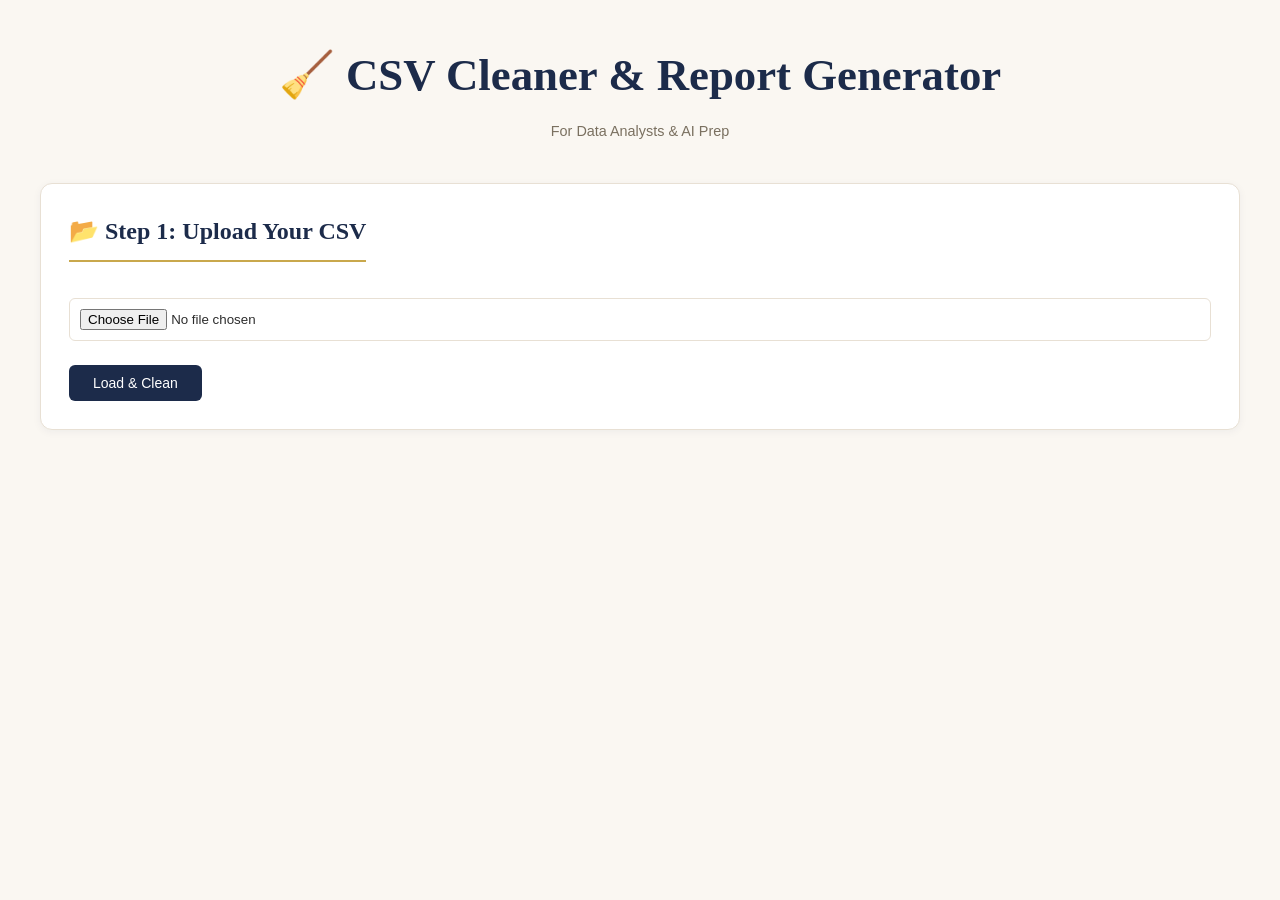
<file: csv-cleaner/index.html>
<!DOCTYPE html>
<html>
<head>
    <title>CSV Cleaner & Report Generator | Data Prep Tool</title>
    <link rel="stylesheet" href="style.css">
</head>
<body>
    <div class="container">
        <h1>🧹 CSV Cleaner & Report Generator</h1>
        <p class="subtitle">For Data Analysts & AI Prep</p>
        
        <!-- Upload Section -->
        <div class="upload-card">
            <h2>📂 Step 1: Upload Your CSV</h2>
            <input type="file" id="csvFile" accept=".csv">
            <button onclick="loadCSV()">Load & Clean</button>
        </div>
        
        <!-- Cleaning Options -->
        <div class="options-card" id="optionsCard" style="display:none;">
            <h2>⚙️ Step 2: Cleaning Options</h2>
            <label><input type="checkbox" id="removeEmptyRows" checked> Remove empty rows</label>
            <label><input type="checkbox" id="trimSpaces" checked> Remove extra spaces</label>
            <label><input type="checkbox" id="fixDates" checked> Try to fix date formats</label>
            <label><input type="checkbox" id="removeDuplicates" checked> Remove duplicate rows</label>
            <button onclick="cleanData()">Apply Cleaning</button>
        </div>
        
        <!-- Report -->
        <div class="report-card" id="reportCard" style="display:none;">
            <h2>📊 Step 3: Data Quality Report</h2>
            <div id="reportContent"></div>
            <button onclick="downloadCleanedCSV()" class="download-btn">⬇️ Download Cleaned CSV</button>
            <button onclick="downloadReport()" class="report-btn">📄 Download Report (TXT)</button>
        </div>
        
        <!-- Preview -->
        <div class="preview-card" id="previewCard" style="display:none;">
            <h2>👁️ Preview (First 10 rows)</h2>
            <div id="preview"></div>
        </div>
    </div>
    
    <script src="script.js"></script>
</body>
</html>
</file>
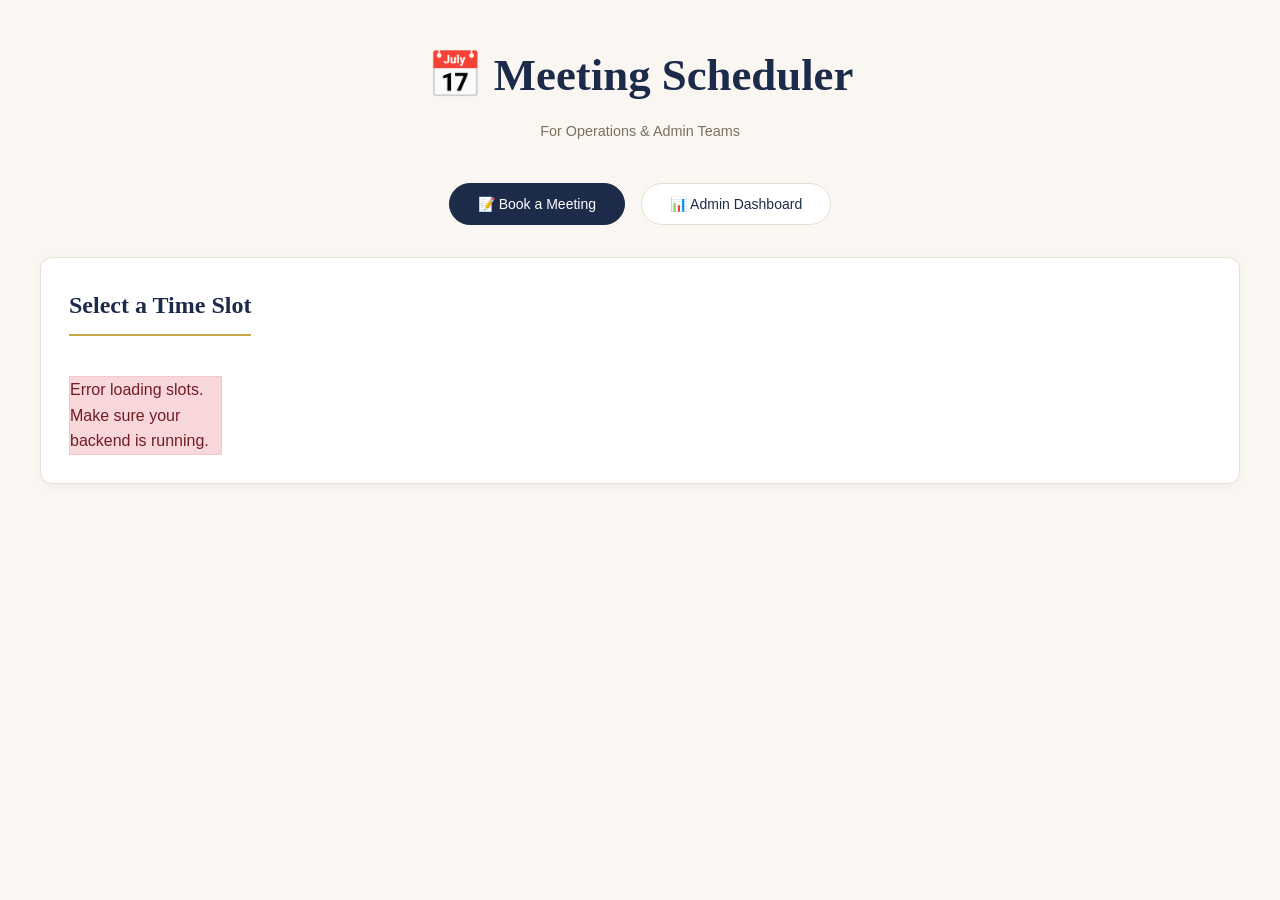
<file: meeting-scheduler/index.html>
<!DOCTYPE html>
<html>
<head>
    <title>Meeting Scheduler | Admin Dashboard</title>
    <style>
        :root {
          --navy: #1C2B4A;
          --gold: #C9A84C;
          --terracotta: #C4673A;
          --cream: #FAF7F2;
          --charcoal: #2D2D2D;
          --muted: #7A7060;
          --soft-border: #E8E0D4;
          --success: #27ae60;
        }

        * {
          margin: 0;
          padding: 0;
          box-sizing: border-box;
        }

        body {
          font-family: 'DM Sans', -apple-system, BlinkMacSystemFont, 'Segoe UI', sans-serif;
          background: var(--cream);
          color: var(--charcoal);
          line-height: 1.6;
          padding: 40px 20px;
        }

        .container {
          max-width: 1200px;
          margin: 0 auto;
        }

        h1 {
          font-family: 'Cormorant Garamond', Georgia, serif;
          font-size: 2.8rem;
          font-weight: 600;
          color: var(--navy);
          text-align: center;
          margin-bottom: 8px;
        }

        .subtitle {
          text-align: center;
          color: var(--muted);
          font-size: 0.9rem;
          margin-bottom: 40px;
          font-weight: 300;
        }

        /* Tabs */
        .tabs {
          display: flex;
          justify-content: center;
          gap: 16px;
          margin-bottom: 32px;
        }

        .tab-btn {
          background: white;
          border: 1px solid var(--soft-border);
          padding: 12px 28px;
          border-radius: 30px;
          font-family: 'DM Sans', sans-serif;
          font-size: 14px;
          font-weight: 500;
          cursor: pointer;
          transition: all 0.2s;
          color: var(--navy);
        }

        .tab-btn.active {
          background: var(--navy);
          color: white;
          border-color: var(--navy);
        }

        .tab-btn:hover:not(.active) {
          background: var(--gold);
          color: var(--navy);
          border-color: var(--gold);
        }

        /* Cards */
        .card {
          background: white;
          border-radius: 12px;
          border: 1px solid var(--soft-border);
          padding: 28px;
          margin-bottom: 24px;
          box-shadow: 0 2px 8px rgba(28,43,74,0.05);
        }

        .card h2 {
          font-family: 'Cormorant Garamond', serif;
          font-size: 1.5rem;
          font-weight: 600;
          color: var(--navy);
          margin-bottom: 20px;
          padding-bottom: 10px;
          border-bottom: 2px solid var(--gold);
          display: inline-block;
        }

        /* Stats grid */
        .stats-grid {
          display: grid;
          grid-template-columns: repeat(auto-fit, minmax(200px, 1fr));
          gap: 20px;
          margin-bottom: 30px;
        }

        .stat-card {
          background: var(--navy);
          padding: 24px;
          border-radius: 10px;
          text-align: center;
        }

        .stat-card h3 {
          font-size: 0.75rem;
          font-weight: 500;
          color: rgba(255,255,255,0.7);
          text-transform: uppercase;
          letter-spacing: 1.5px;
          margin-bottom: 12px;
        }

        .stat-number {
          font-family: 'Cormorant Garamond', serif;
          font-size: 2rem;
          font-weight: 600;
          color: var(--gold);
        }

        /* Slots grid */
        .slots-grid {
          display: grid;
          grid-template-columns: repeat(auto-fill, minmax(140px, 1fr));
          gap: 12px;
          margin-top: 20px;
        }

        .slot {
          background: var(--cream);
          padding: 12px;
          text-align: center;
          border-radius: 8px;
          cursor: pointer;
          transition: all 0.2s;
          border: 1px solid var(--soft-border);
          font-size: 14px;
        }

        .slot:hover {
          background: var(--gold);
          color: var(--navy);
          transform: translateY(-2px);
          border-color: var(--gold);
        }

        /* Forms */
        .form-group {
          margin-bottom: 20px;
        }

        label {
          display: block;
          margin-bottom: 6px;
          font-weight: 500;
          color: var(--navy);
          font-size: 14px;
        }

        input, select {
          width: 100%;
          padding: 12px;
          border: 1px solid var(--soft-border);
          border-radius: 6px;
          font-family: 'DM Sans', sans-serif;
          font-size: 14px;
        }

        input:focus {
          outline: none;
          border-color: var(--gold);
          box-shadow: 0 0 0 2px rgba(201,168,76,0.2);
        }

        button {
          background: var(--navy);
          color: white;
          border: none;
          padding: 10px 24px;
          border-radius: 6px;
          font-family: 'DM Sans', sans-serif;
          font-size: 14px;
          font-weight: 500;
          cursor: pointer;
          transition: all 0.2s;
        }

        button:hover {
          background: var(--terracotta);
          transform: translateY(-1px);
        }

        /* Table */
        table {
          width: 100%;
          border-collapse: collapse;
        }

        th, td {
          padding: 12px;
          text-align: left;
          border-bottom: 1px solid var(--soft-border);
        }

        th {
          background: var(--cream);
          font-weight: 600;
          color: var(--navy);
          font-size: 0.8rem;
          text-transform: uppercase;
          letter-spacing: 0.5px;
        }

        .cancel-btn {
          background: var(--terracotta);
          padding: 5px 12px;
          font-size: 12px;
        }

        /* Messages */
        .message {
          padding: 12px;
          border-radius: 8px;
          margin: 16px 0;
        }

        .success {
          background: #d4edda;
          color: #155724;
          border: 1px solid #c3e6cb;
        }

        .error {
          background: #f8d7da;
          color: #721c24;
          border: 1px solid #f5c6cb;
        }

        .hidden {
          display: none;
        }

        @media (max-width: 700px) {
          h1 { font-size: 2rem; }
          .tabs { flex-direction: column; align-items: center; }
          .tab-btn { width: 200px; }
          .slots-grid { grid-template-columns: 1fr; }
        }
    </style>
</head>
<body>
    <div class="container">
        <h1>📅 Meeting Scheduler</h1>
        <p class="subtitle">For Operations & Admin Teams</p>
        
        <div class="tabs">
            <button class="tab-btn active" onclick="showTab('book')">📝 Book a Meeting</button>
            <button class="tab-btn" onclick="showTab('dashboard')">📊 Admin Dashboard</button>
        </div>
        
        <!-- Book Meeting Tab -->
        <div id="bookTab">
            <div class="card">
                <h2>Select a Time Slot</h2>
                <div id="slotsContainer" class="slots-grid">Loading available slots...</div>
            </div>
            
            <div id="bookingForm" class="card hidden">
                <h2>Your Information</h2>
                <form id="bookForm">
                    <div class="form-group">
                        <label>Full Name</label>
                        <input type="text" id="guestName" required>
                    </div>
                    <div class="form-group">
                        <label>Email Address</label>
                        <input type="email" id="guestEmail" required>
                    </div>
                    <div class="form-group">
                        <label>Selected Time</label>
                        <input type="text" id="selectedSlot" readonly>
                    </div>
                    <button type="submit">Confirm Booking</button>
                    <button type="button" onclick="closeBookingForm()">Cancel</button>
                </form>
            </div>
            
            <div id="messageArea"></div>
        </div>
        
        <!-- Admin Dashboard Tab -->
        <div id="dashboardTab" class="hidden">
            <div class="stats-grid">
                <div class="stat-card">
                    <h3>Total Meetings</h3>
                    <div class="stat-number" id="totalMeetings">0</div>
                </div>
                <div class="stat-card">
                    <h3>This Week</h3>
                    <div class="stat-number" id="weeklyMeetings">0</div>
                </div>
                <div class="stat-card">
                    <h3>Most Popular Day</h3>
                    <div class="stat-number" id="popularDay">-</div>
                </div>
            </div>
            
            <div class="card">
                <h2>📋 Upcoming & Past Meetings</h2>
                <div id="meetingsList">Loading meetings...</div>
            </div>
        </div>
    </div>
    
    <script>
        // IMPORTANT: Replace this with your actual Render URL
        const API_URL = 'https://meeting-scheduler-api-fwn7.onrender.com';
        
        let selectedSlot = null;
        
        // Show/hide tabs
        function showTab(tab) {
            if (tab === 'book') {
                document.getElementById('bookTab').classList.remove('hidden');
                document.getElementById('dashboardTab').classList.add('hidden');
                loadAvailableSlots();
            } else {
                document.getElementById('bookTab').classList.add('hidden');
                document.getElementById('dashboardTab').classList.remove('hidden');
                loadDashboard();
            }
            
            // Update active button styling
            document.querySelectorAll('.tab-btn').forEach(btn => {
                btn.classList.remove('active');
            });
            event.target.classList.add('active');
        }
        
        // Load available time slots
        async function loadAvailableSlots() {
            try {
                const response = await fetch(`${API_URL}/api/slots`);
                const slots = await response.json();
                
                const container = document.getElementById('slotsContainer');
                
                if (slots.length === 0) {
                    container.innerHTML = '<p>No available slots in the next 7 days</p>';
                    return;
                }
                
                container.innerHTML = slots.map(slot => `
                    <div class="slot" onclick="selectSlot('${slot.datetime}', '${slot.date} ${slot.time}')">
                        ${slot.date}<br>
                        <strong>${slot.time}</strong>
                    </div>
                `).join('');
            } catch (error) {
                document.getElementById('slotsContainer').innerHTML = 
                    '<p class="error">Error loading slots. Make sure your backend is running.</p>';
            }
        }
        
        // Select a time slot
        function selectSlot(datetime, displayTime) {
            selectedSlot = { datetime, displayTime };
            document.getElementById('selectedSlot').value = displayTime;
            document.getElementById('bookingForm').classList.remove('hidden');
            window.scrollTo({ top: document.getElementById('bookingForm').offsetTop, behavior: 'smooth' });
        }
        
        // Close booking form
        function closeBookingForm() {
            document.getElementById('bookingForm').classList.add('hidden');
            selectedSlot = null;
        }
        
        // Book a meeting
        document.getElementById('bookForm').addEventListener('submit', async (e) => {
            e.preventDefault();
            
            const name = document.getElementById('guestName').value;
            const email = document.getElementById('guestEmail').value;
            
            if (!selectedSlot) {
                showMessage('Please select a time slot first', 'error');
                return;
            }
            
            try {
                const response = await fetch(`${API_URL}/api/book`, {
                    method: 'POST',
                    headers: { 'Content-Type': 'application/json' },
                    body: JSON.stringify({
                        name: name,
                        email: email,
                        datetime: selectedSlot.datetime
                    })
                });
                
                const data = await response.json();
                
                if (response.ok) {
                    showMessage('✅ Meeting booked successfully! A confirmation has been sent.', 'success');
                    closeBookingForm();
                    document.getElementById('bookForm').reset();
                    loadAvailableSlots(); // Refresh slots
                } else {
                    showMessage('❌ ' + data.error, 'error');
                }
            } catch (error) {
                showMessage('Error booking meeting', 'error');
            }
        });
        
        // Load admin dashboard
        async function loadDashboard() {
            try {
                const response = await fetch(`${API_URL}/api/meetings`);
                const meetings = await response.json();
                
                // Update stats
                document.getElementById('totalMeetings').textContent = meetings.length;
                
                // Calculate weekly meetings
                const oneWeekAgo = new Date();
                oneWeekAgo.setDate(oneWeekAgo.getDate() - 7);
                const weekly = meetings.filter(m => new Date(m.datetime) > oneWeekAgo);
                document.getElementById('weeklyMeetings').textContent = weekly.length;
                
                // Find most popular day
                const dayCount = {};
                meetings.forEach(m => {
                    const day = new Date(m.datetime).toLocaleDateString('en-US', { weekday: 'long' });
                    dayCount[day] = (dayCount[day] || 0) + 1;
                });
                let popularDay = '-';
                let maxCount = 0;
                for (const [day, count] of Object.entries(dayCount)) {
                    if (count > maxCount) {
                        maxCount = count;
                        popularDay = day;
                    }
                }
                document.getElementById('popularDay').textContent = popularDay;
                
                // Display meetings table
                if (meetings.length === 0) {
                    document.getElementById('meetingsList').innerHTML = '<p>No meetings booked yet</p>';
                    return;
                }
                
                let html = '<table><thead><tr><th>Date & Time</th><th>Name</th><th>Email</th><th></th></tr></thead><tbody>';
                meetings.forEach(meeting => {
                    html += `
                        <tr>
                            <td>${meeting.datetime.replace(' ', '<br>')}</td>
                            <td>${meeting.name}</td>
                            <td>${meeting.email}</td>
                            <td><button class="cancel-btn" onclick="cancelMeeting(${meeting.id})">Cancel</button></td>
                        </tr>
                    `;
                });
                html += '</tbody></table>';
                document.getElementById('meetingsList').innerHTML = html;
                
            } catch (error) {
                document.getElementById('meetingsList').innerHTML = '<p class="error">Error loading meetings</p>';
            }
        }
        
        // Cancel a meeting
        async function cancelMeeting(id) {
            if (!confirm('Are you sure you want to cancel this meeting?')) return;
            
            try {
                await fetch(`${API_URL}/api/cancel/${id}`, { method: 'DELETE' });
                loadDashboard();
                showMessage('Meeting cancelled', 'success');
            } catch (error) {
                showMessage('Error cancelling meeting', 'error');
            }
        }
        
        // Show message
        function showMessage(msg, type) {
            const messageDiv = document.getElementById('messageArea');
            messageDiv.innerHTML = `<div class="message ${type}">${msg}</div>`;
            setTimeout(() => {
                messageDiv.innerHTML = '';
            }, 3000);
        }
        
        // Initial load
        loadAvailableSlots();
    </script>
</body>
</html>
</file>
<file: csv-cleaner/style.css>
:root {
  --navy: #1C2B4A;
  --gold: #C9A84C;
  --terracotta: #C4673A;
  --cream: #FAF7F2;
  --charcoal: #2D2D2D;
  --muted: #7A7060;
  --soft-border: #E8E0D4;
}

* {
  margin: 0;
  padding: 0;
  box-sizing: border-box;
}

body {
  font-family: 'DM Sans', -apple-system, BlinkMacSystemFont, 'Segoe UI', sans-serif;
  background: var(--cream);
  color: var(--charcoal);
  line-height: 1.6;
  padding: 40px 20px;
}

.container {
  max-width: 1200px;
  margin: 0 auto;
}

h1 {
  font-family: 'Cormorant Garamond', Georgia, serif;
  font-size: 2.8rem;
  font-weight: 600;
  color: var(--navy);
  text-align: center;
  margin-bottom: 8px;
}

.subtitle {
  text-align: center;
  color: var(--muted);
  font-size: 0.9rem;
  margin-bottom: 40px;
  font-weight: 300;
}

/* Cards */
.upload-card, .options-card, .report-card, .preview-card {
  background: white;
  border-radius: 12px;
  border: 1px solid var(--soft-border);
  padding: 28px;
  margin-bottom: 24px;
  box-shadow: 0 2px 8px rgba(28,43,74,0.05);
  transition: transform 0.2s;
}

.upload-card:hover, .options-card:hover {
  transform: translateY(-2px);
  box-shadow: 0 8px 24px rgba(28,43,74,0.1);
}

h2 {
  font-family: 'Cormorant Garamond', serif;
  font-size: 1.5rem;
  font-weight: 600;
  color: var(--navy);
  margin-bottom: 20px;
  padding-bottom: 10px;
  border-bottom: 2px solid var(--gold);
  display: inline-block;
}

h3 {
  font-family: 'Cormorant Garamond', serif;
  font-size: 1.2rem;
  font-weight: 600;
  color: var(--navy);
  margin: 16px 0 12px 0;
}

/* Form elements */
input[type="file"] {
  display: block;
  margin: 16px 0;
  padding: 10px;
  border: 1px solid var(--soft-border);
  border-radius: 6px;
  width: 100%;
}

label {
  display: inline-block;
  margin: 12px 24px 12px 0;
  cursor: pointer;
  font-size: 14px;
}

button {
  background: var(--navy);
  color: white;
  border: none;
  padding: 10px 24px;
  border-radius: 6px;
  font-family: 'DM Sans', sans-serif;
  font-size: 14px;
  font-weight: 500;
  cursor: pointer;
  transition: all 0.2s;
  margin-top: 8px;
}

button:hover {
  background: var(--terracotta);
  transform: translateY(-1px);
}

.download-btn {
  background: var(--gold);
  color: var(--navy);
}

.download-btn:hover {
  background: #b8943a;
  color: var(--navy);
}

.report-btn {
  background: var(--navy);
}

/* Stats boxes */
.stat-box {
  background: var(--cream);
  padding: 16px;
  margin: 16px 0;
  border-radius: 8px;
  border-left: 4px solid var(--gold);
  font-size: 14px;
}

/* Tables */
table {
  width: 100%;
  border-collapse: collapse;
  margin: 16px 0;
  font-size: 13px;
}

th, td {
  border: 1px solid var(--soft-border);
  padding: 10px;
  text-align: left;
}

th {
  background: var(--cream);
  font-weight: 600;
  color: var(--navy);
}

/* Preview section */
.preview-card {
  overflow-x: auto;
}

@media (max-width: 700px) {
  h1 { font-size: 2rem; }
  table { font-size: 11px; }
  th, td { padding: 6px; }
}
</file>
